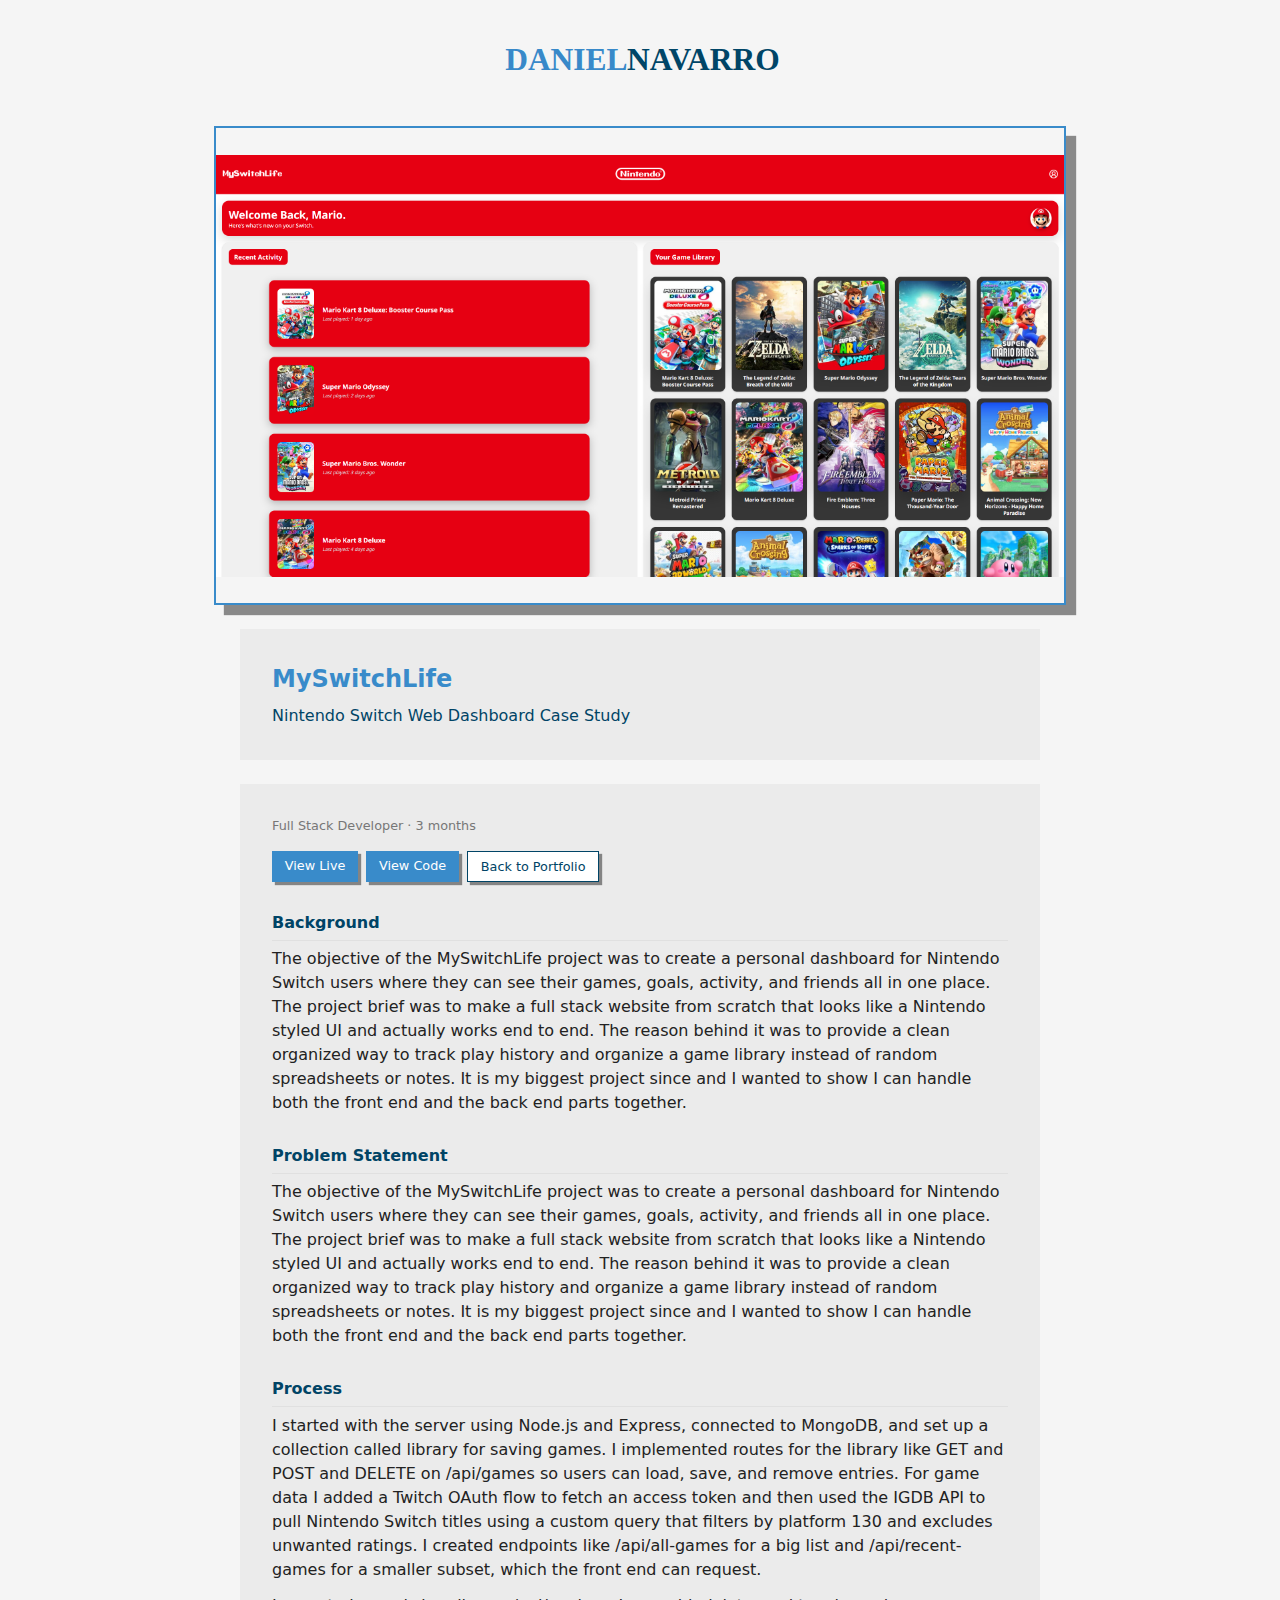
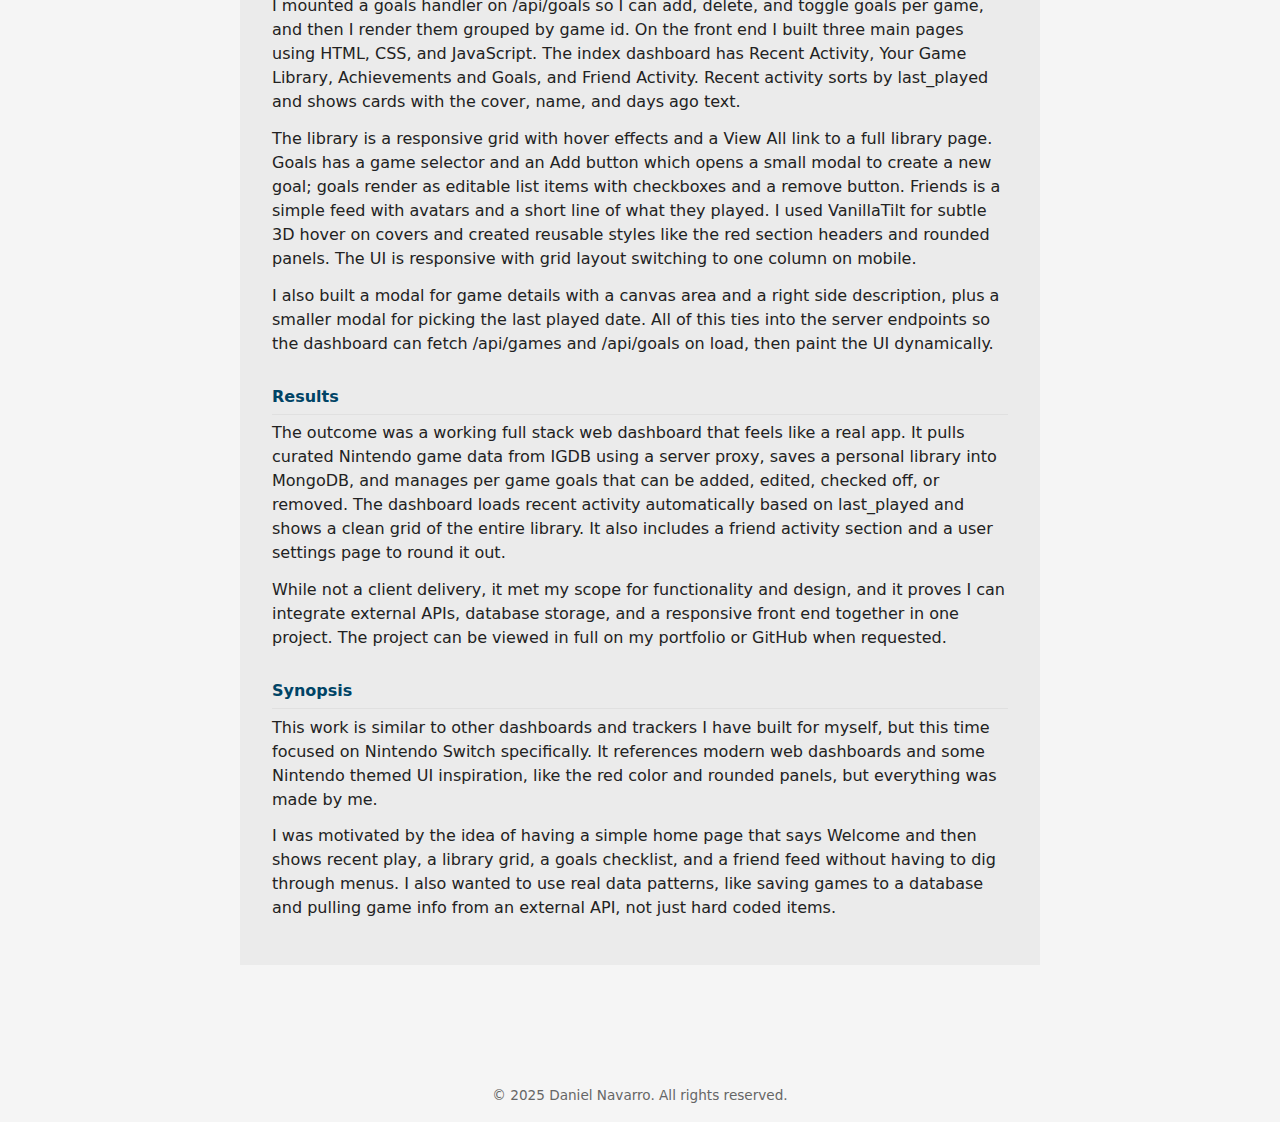
<file: myswitchlife.html>
<!DOCTYPE html>
<html lang="en">
  <head>
    <meta charset="UTF-8" />
    <meta name="viewport" content="width=device-width, initial-scale=1" />
    <title>MySwitchLife - Case Study</title>
    <link rel="stylesheet" href="styles.css" />
  </head>

  <body>
    <main class="container">
      <div class="header-logo">
        <img
          src="images/Horizontal%20RGB.svg"
          alt="Daniel Navarro Logo"
          class="header-logo-img"
        />
      </div>
      <div class="case-image">
        <div class="MySwitchLife"></div>
      </div>
      <section class="case-detail-header case-detail">
        <h2>MySwitchLife</h2>
        <h3>Nintendo Switch Web Dashboard Case Study</h3>
      </section>

      <article class="case-detail">
        <div class="case-meta">Full Stack Developer · 3 months</div>

        <div class="case-actions">
          <a target="_blank" href="https://myswitchlifedashboard.vercel.app"
            >View Live</a
          >
          <a target="_blank" href="https://myswitchlifedashboard.vercel.app"
            >View Code</a
          >
          <a href="index.html" class="btn secondary">Back to Portfolio</a>
        </div>

        <h4>Background</h4>
        <p>
          The objective of the MySwitchLife project was to create a personal
          dashboard for Nintendo Switch users where they can see their games,
          goals, activity, and friends all in one place. The project brief was
          to make a full stack website from scratch that looks like a Nintendo
          styled UI and actually works end to end. The reason behind it was to
          provide a clean organized way to track play history and organize a
          game library instead of random spreadsheets or notes. It is my biggest
          project since and I wanted to show I can handle both the front end and
          the back end parts together.
        </p>

        <h4>Problem Statement</h4>
        <p>
          The objective of the MySwitchLife project was to create a personal
          dashboard for Nintendo Switch users where they can see their games,
          goals, activity, and friends all in one place. The project brief was
          to make a full stack website from scratch that looks like a Nintendo
          styled UI and actually works end to end. The reason behind it was to
          provide a clean organized way to track play history and organize a
          game library instead of random spreadsheets or notes. It is my biggest
          project since and I wanted to show I can handle both the front end and
          the back end parts together.
        </p>

        <h4>Process</h4>
        <p>
          I started with the server using Node.js and Express, connected to
          MongoDB, and set up a collection called library for saving games. I
          implemented routes for the library like GET and POST and DELETE on
          /api/games so users can load, save, and remove entries. For game data
          I added a Twitch OAuth flow to fetch an access token and then used the
          IGDB API to pull Nintendo Switch titles using a custom query that
          filters by platform 130 and excludes unwanted ratings. I created
          endpoints like /api/all-games for a big list and /api/recent-games for
          a smaller subset, which the front end can request.
        </p>
        <p>
          I mounted a goals handler on /api/goals so I can add, delete, and
          toggle goals per game, and then I render them grouped by game id. On
          the front end I built three main pages using HTML, CSS, and
          JavaScript. The index dashboard has Recent Activity, Your Game
          Library, Achievements and Goals, and Friend Activity. Recent activity
          sorts by last_played and shows cards with the cover, name, and days
          ago text.
        </p>
        <p>
          The library is a responsive grid with hover effects and a View All
          link to a full library page. Goals has a game selector and an Add
          button which opens a small modal to create a new goal; goals render as
          editable list items with checkboxes and a remove button. Friends is a
          simple feed with avatars and a short line of what they played. I used
          VanillaTilt for subtle 3D hover on covers and created reusable styles
          like the red section headers and rounded panels. The UI is responsive
          with grid layout switching to one column on mobile.
        </p>
        <p>
          I also built a modal for game details with a canvas area and a right
          side description, plus a smaller modal for picking the last played
          date. All of this ties into the server endpoints so the dashboard can
          fetch /api/games and /api/goals on load, then paint the UI
          dynamically.
        </p>

        <h4>Results</h4>
        <p>
          The outcome was a working full stack web dashboard that feels like a
          real app. It pulls curated Nintendo game data from IGDB using a server
          proxy, saves a personal library into MongoDB, and manages per game
          goals that can be added, edited, checked off, or removed. The
          dashboard loads recent activity automatically based on last_played and
          shows a clean grid of the entire library. It also includes a friend
          activity section and a user settings page to round it out.
        </p>
        <p>
          While not a client delivery, it met my scope for functionality and
          design, and it proves I can integrate external APIs, database storage,
          and a responsive front end together in one project. The project can be
          viewed in full on my portfolio or GitHub when requested.
        </p>

        <h4>Synopsis</h4>
        <p>
          This work is similar to other dashboards and trackers I have built for
          myself, but this time focused on Nintendo Switch specifically. It
          references modern web dashboards and some Nintendo themed UI
          inspiration, like the red color and rounded panels, but everything was
          made by me.
        </p>
        <p>
          I was motivated by the idea of having a simple home page that says
          Welcome and then shows recent play, a library grid, a goals checklist,
          and a friend feed without having to dig through menus. I also wanted
          to use real data patterns, like saving games to a database and pulling
          game info from an external API, not just hard coded items.
        </p>
      </article>
    </main>

    <footer class="footer">© 2025 Daniel Navarro. All rights reserved.</footer>
  </body>
</html>
</file>
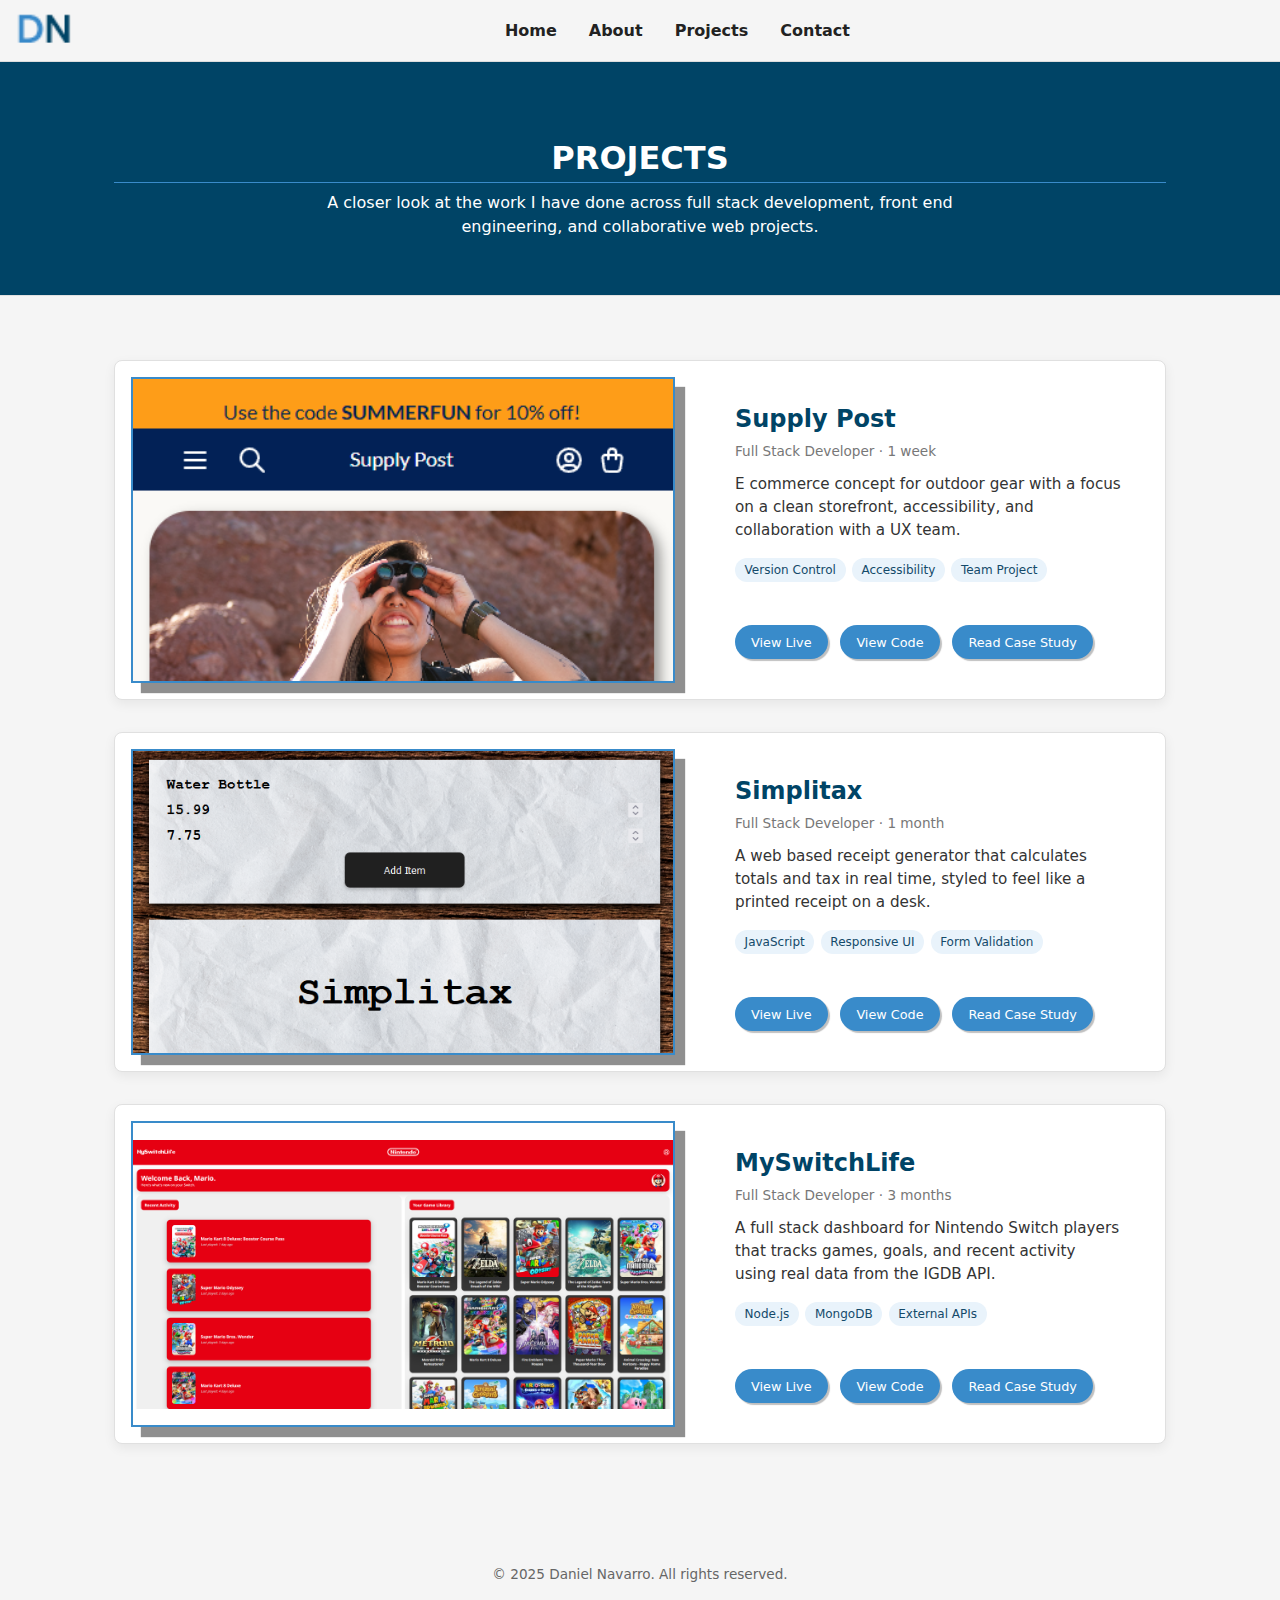
<file: projects.html>
<!DOCTYPE html>
<html lang="en">
  <head>
    <meta charset="UTF-8" />
    <meta name="viewport" content="width=device-width, initial-scale=1" />
    <title>Projects · Daniel Navarro</title>
    <link rel="stylesheet" href="styles.css" />
  </head>

  <body>
    <nav class="navbar">
      <img src="images/Favicon RGB.png" alt="Logo" class="nav-logo" />

      <div class="nav-container">
        <ul class="nav-links">
          <li><a href="index.html">Home</a></li>
          <li><a href="index.html#about">About</a></li>
          <li><a href="projects.html">Projects</a></li>
          <li><a href="index.html#contact">Contact</a></li>
        </ul>
      </div>
    </nav>

    <main class="projects-main">
      <header class="projects-hero">
        <div class="container">
          <h1>Projects</h1>
          <p>
            A closer look at the work I have done across full stack development,
            front end engineering, and collaborative web projects.
          </p>
        </div>
      </header>

      <section class="projects-grid container">
        <!-- Supply Post -->
        <article class="project-card">
          <div class="project-image SupplyPost"></div>

          <div class="project-content">
            <h2>
              <a href="supplypost.html" rel="noopener noreferrer">
                Supply Post
              </a>
            </h2>
            <p class="project-role">Full Stack Developer · 1 week</p>
            <p class="project-summary">
              E commerce concept for outdoor gear with a focus on a clean
              storefront, accessibility, and collaboration with a UX team.
            </p>

            <ul class="project-tags">
              <li>Version Control</li>
              <li>Accessibility</li>
              <li>Team Project</li>
            </ul>

            <div class="project-links">
              <a target="_blank" href="https://operation-base-camp.vercel.app"
                >View Live</a
              >
              <a
                target="_blank"
                href="https://github.com/tsukidan/OperationBaseCamp"
                >View Code</a
              >
              <a href="supplypost.html">Read Case Study</a>
            </div>
          </div>
        </article>

        <!-- Simplitax -->
        <article class="project-card">
          <div class="project-image simplitax"></div>

          <div class="project-content">
            <h2>
              <a href="simplitax.html" rel="noopener noreferrer"> Simplitax </a>
            </h2>
            <p class="project-role">Full Stack Developer · 1 month</p>
            <p class="project-summary">
              A web based receipt generator that calculates totals and tax in
              real time, styled to feel like a printed receipt on a desk.
            </p>

            <ul class="project-tags">
              <li>JavaScript</li>
              <li>Responsive UI</li>
              <li>Form Validation</li>
            </ul>

            <div class="project-links">
              <a target="_blank" href="https://tsukidan.github.io/simplitax/"
                >View Live</a
              >
              <a target="_blank" href="https://github.com/tsukidan/simplitax"
                >View Code</a
              >
              <a href="simplitax.html">Read Case Study</a>
            </div>
          </div>
        </article>

        <!-- MySwitchLife -->
        <article class="project-card">
          <div class="project-image MySwitchLife"></div>

          <div class="project-content">
            <h2>
              <a href="myswitchlife.html" rel="noopener noreferrer">
                MySwitchLife
              </a>
            </h2>
            <p class="project-role">Full Stack Developer · 3 months</p>
            <p class="project-summary">
              A full stack dashboard for Nintendo Switch players that tracks
              games, goals, and recent activity using real data from the IGDB
              API.
            </p>

            <ul class="project-tags">
              <li>Node.js</li>
              <li>MongoDB</li>
              <li>External APIs</li>
            </ul>

            <div class="project-links">
              <a target="_blank" href="https://myswitchlifedashboard.vercel.app"
                >View Live</a
              >
              <a target="_blank" href="https://myswitchlifedashboard.vercel.app"
                >View Code</a
              >
              <a href="myswitchlife.html">Read Case Study</a>
            </div>
          </div>
        </article>
      </section>
    </main>

    <footer class="footer">© 2025 Daniel Navarro. All rights reserved.</footer>
  </body>
</html>
</file>
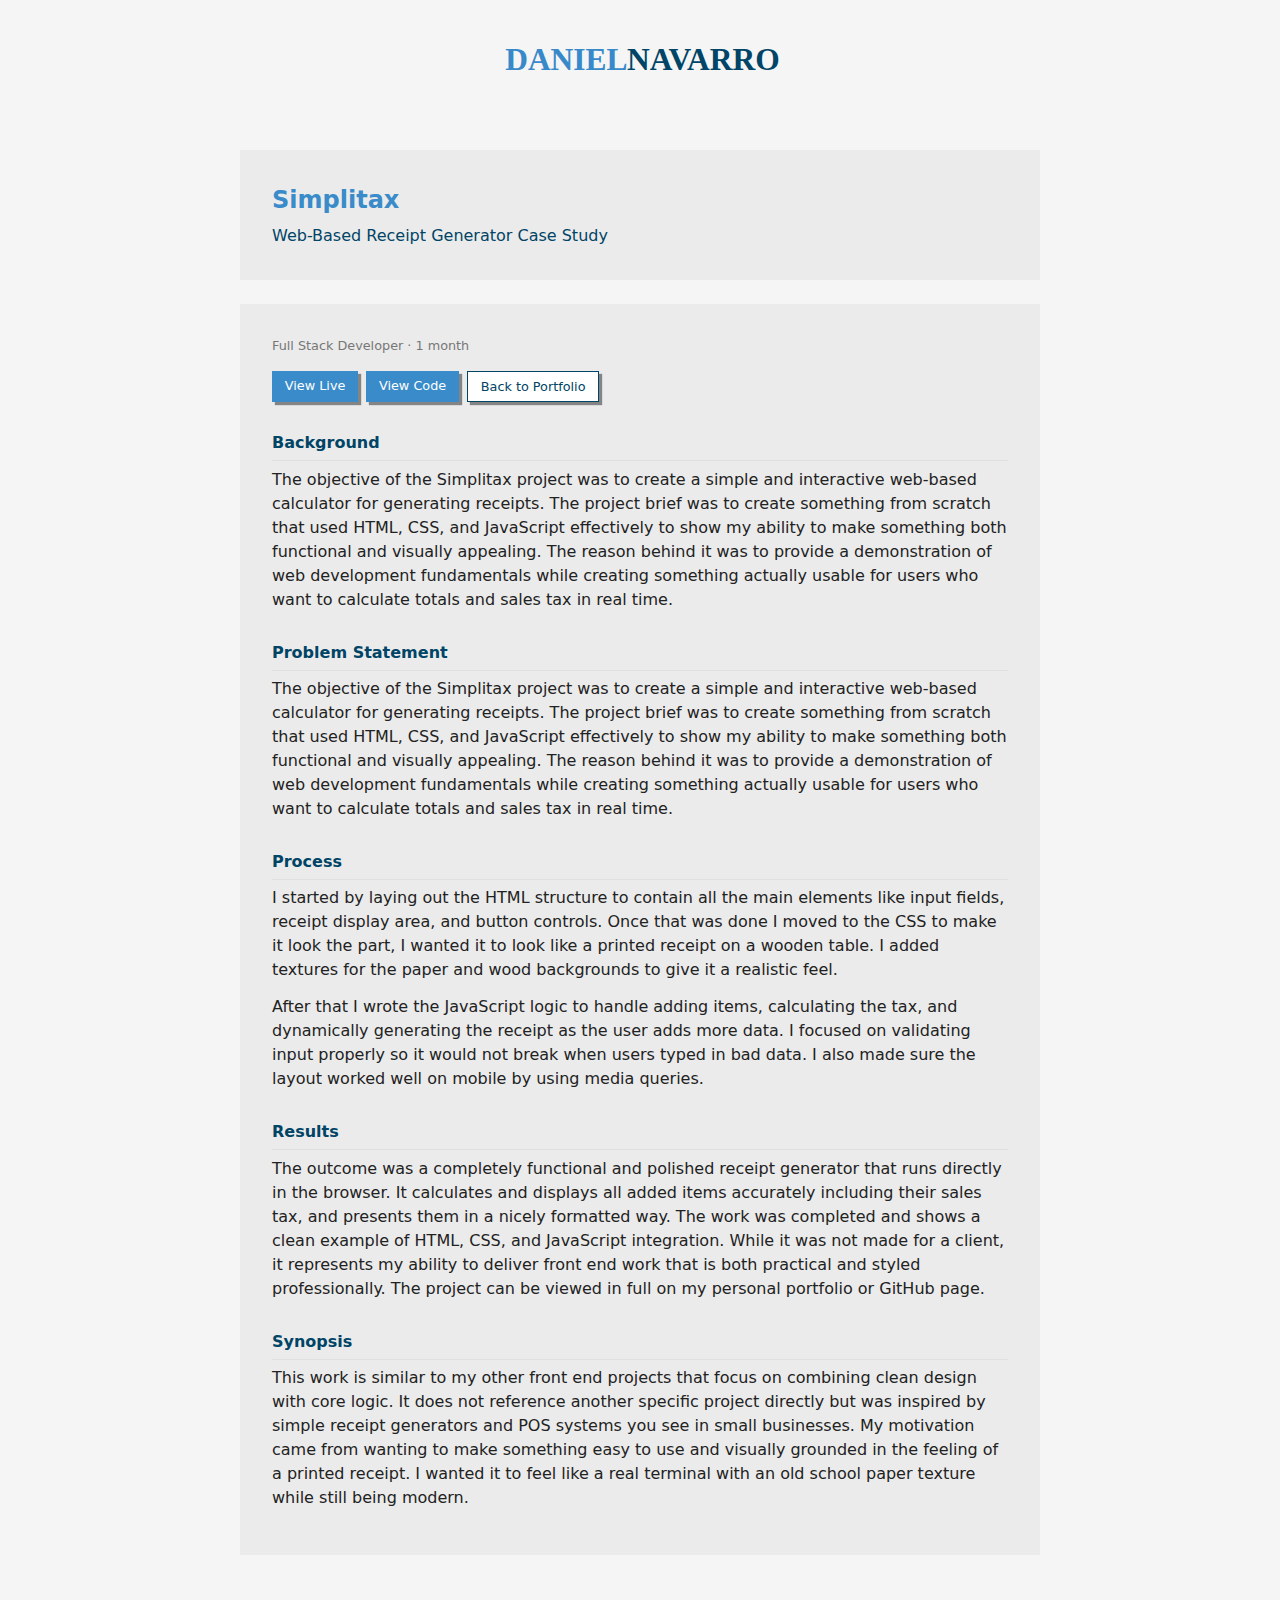
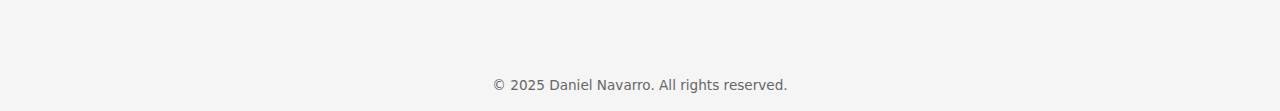
<file: simplitax.html>
<!DOCTYPE html>
<html lang="en">
  <head>
    <meta charset="UTF-8" />
    <meta name="viewport" content="width=device-width, initial-scale=1" />
    <title>Simplitax - Case Study</title>
    <link rel="stylesheet" href="styles.css" />
  </head>

  <body>
    <main class="container">
      <div class="header-logo">
        <img
          src="images/Horizontal%20RGB.svg"
          alt="Daniel Navarro Logo"
          class="header-logo-img"
        />
      </div>
      <div class="case-image">
        <div class=""></div>
      </div>
      <section class="case-detail-header case-detail">
        <h2>Simplitax</h2>
        <h3>Web-Based Receipt Generator Case Study</h3>
      </section>

      <article class="case-detail">
        <div class="case-meta">Full Stack Developer · 1 month</div>

        <div class="case-actions">
          <a target="_blank" href="https://tsukidan.github.io/simplitax/"
            >View Live</a
          >
          <a target="_blank" href="https://github.com/tsukidan/simplitax"
            >View Code</a
          >
          <a href="index.html" class="btn secondary">Back to Portfolio</a>
        </div>

        <h4>Background</h4>
        <p>
          The objective of the Simplitax project was to create a simple and
          interactive web-based calculator for generating receipts. The project
          brief was to create something from scratch that used HTML, CSS, and
          JavaScript effectively to show my ability to make something both
          functional and visually appealing. The reason behind it was to provide
          a demonstration of web development fundamentals while creating
          something actually usable for users who want to calculate totals and
          sales tax in real time.
        </p>

        <h4>Problem Statement</h4>
        <p>
          The objective of the Simplitax project was to create a simple and
          interactive web-based calculator for generating receipts. The project
          brief was to create something from scratch that used HTML, CSS, and
          JavaScript effectively to show my ability to make something both
          functional and visually appealing. The reason behind it was to provide
          a demonstration of web development fundamentals while creating
          something actually usable for users who want to calculate totals and
          sales tax in real time.
        </p>

        <h4>Process</h4>
        <p>
          I started by laying out the HTML structure to contain all the main
          elements like input fields, receipt display area, and button controls.
          Once that was done I moved to the CSS to make it look the part, I
          wanted it to look like a printed receipt on a wooden table. I added
          textures for the paper and wood backgrounds to give it a realistic
          feel.
        </p>
        <p>
          After that I wrote the JavaScript logic to handle adding items,
          calculating the tax, and dynamically generating the receipt as the
          user adds more data. I focused on validating input properly so it
          would not break when users typed in bad data. I also made sure the
          layout worked well on mobile by using media queries.
        </p>

        <h4>Results</h4>
        <p>
          The outcome was a completely functional and polished receipt generator
          that runs directly in the browser. It calculates and displays all
          added items accurately including their sales tax, and presents them in
          a nicely formatted way. The work was completed and shows a clean
          example of HTML, CSS, and JavaScript integration. While it was not
          made for a client, it represents my ability to deliver front end work
          that is both practical and styled professionally. The project can be
          viewed in full on my personal portfolio or GitHub page.
        </p>

        <h4>Synopsis</h4>
        <p>
          This work is similar to my other front end projects that focus on
          combining clean design with core logic. It does not reference another
          specific project directly but was inspired by simple receipt
          generators and POS systems you see in small businesses. My motivation
          came from wanting to make something easy to use and visually grounded
          in the feeling of a printed receipt. I wanted it to feel like a real
          terminal with an old school paper texture while still being modern.
        </p>
      </article>
    </main>

    <footer class="footer">© 2025 Daniel Navarro. All rights reserved.</footer>
  </body>
</html>
</file>
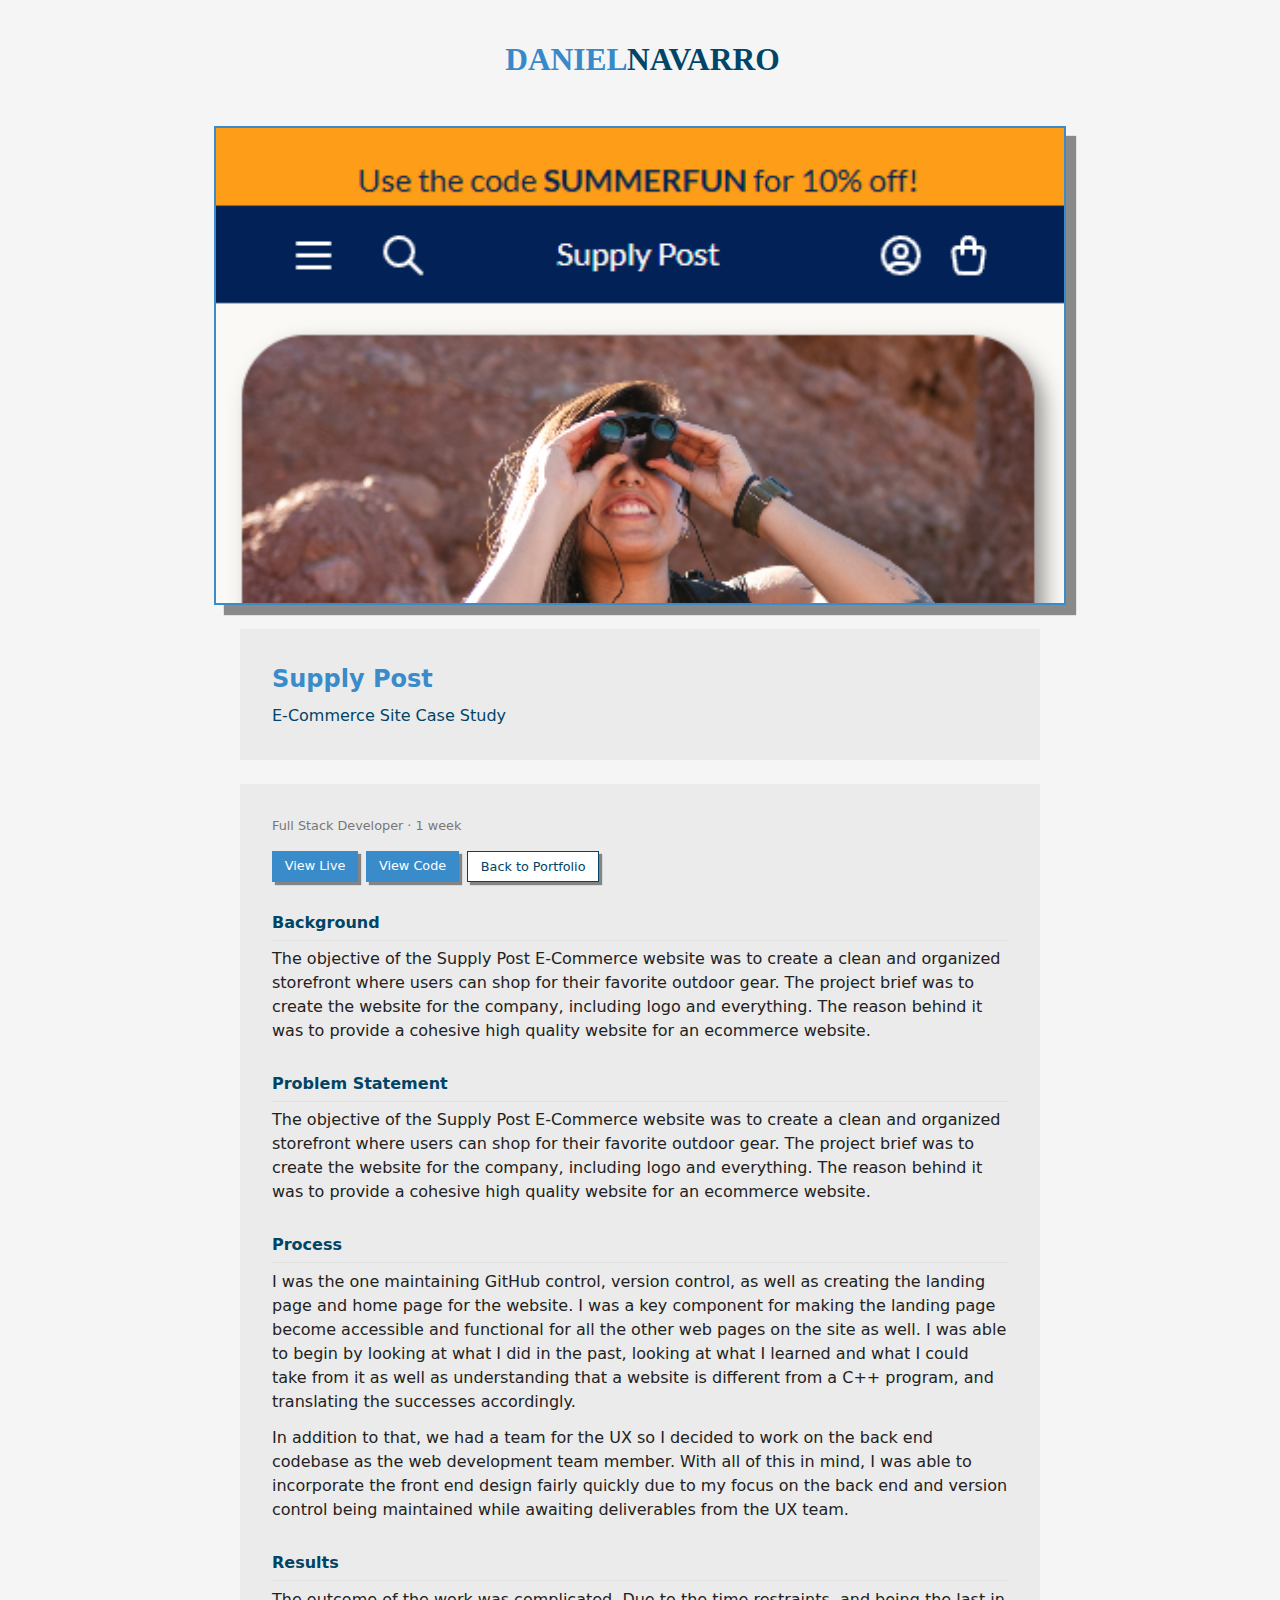
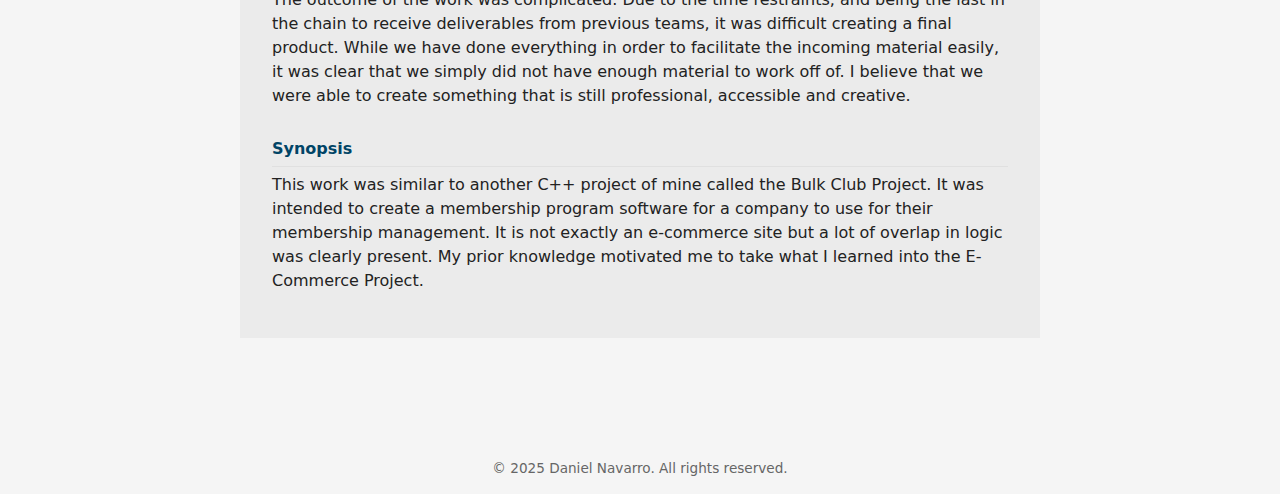
<file: supplypost.html>
<!DOCTYPE html>
<html lang="en">
  <head>
    <meta charset="UTF-8" />
    <meta name="viewport" content="width=device-width, initial-scale=1" />
    <title>Supply Post - Case Study</title>
    <link rel="stylesheet" href="styles.css" />
  </head>

  <body>
    <main class="container">
      <div class="header-logo">
        <img
          src="images/Horizontal%20RGB.svg"
          alt="Daniel Navarro Logo"
          class="header-logo-img"
        />
      </div>
      <div class="case-image">
        <div class="SupplyPost"></div>
      </div>
      <section class="case-detail-header case-detail">
        <h2>Supply Post</h2>
        <h3>E-Commerce Site Case Study</h3>
      </section>

      <article class="case-detail">
        <div class="case-meta">Full Stack Developer · 1 week</div>

        <div class="case-actions">
          <a target="_blank" href="https://operation-base-camp.vercel.app"
            >View Live</a
          >
          <a
            target="_blank"
            href="https://github.com/tsukidan/OperationBaseCamp"
            >View Code</a
          >
          <a href="index.html" class="btn secondary">Back to Portfolio</a>
        </div>

        <h4>Background</h4>
        <p>
          The objective of the Supply Post E-Commerce website was to create a
          clean and organized storefront where users can shop for their favorite
          outdoor gear. The project brief was to create the website for the
          company, including logo and everything. The reason behind it was to
          provide a cohesive high quality website for an ecommerce website.
        </p>

        <h4>Problem Statement</h4>
        <p>
          The objective of the Supply Post E-Commerce website was to create a
          clean and organized storefront where users can shop for their favorite
          outdoor gear. The project brief was to create the website for the
          company, including logo and everything. The reason behind it was to
          provide a cohesive high quality website for an ecommerce website.
        </p>

        <h4>Process</h4>
        <p>
          I was the one maintaining GitHub control, version control, as well as
          creating the landing page and home page for the website. I was a key
          component for making the landing page become accessible and functional
          for all the other web pages on the site as well. I was able to begin
          by looking at what I did in the past, looking at what I learned and
          what I could take from it as well as understanding that a website is
          different from a C++ program, and translating the successes
          accordingly.
        </p>
        <p>
          In addition to that, we had a team for the UX so I decided to work on
          the back end codebase as the web development team member. With all of
          this in mind, I was able to incorporate the front end design fairly
          quickly due to my focus on the back end and version control being
          maintained while awaiting deliverables from the UX team.
        </p>

        <h4>Results</h4>
        <p>
          The outcome of the work was complicated. Due to the time restraints,
          and being the last in the chain to receive deliverables from previous
          teams, it was difficult creating a final product. While we have done
          everything in order to facilitate the incoming material easily, it was
          clear that we simply did not have enough material to work off of. I
          believe that we were able to create something that is still
          professional, accessible and creative.
        </p>

        <h4>Synopsis</h4>
        <p>
          This work was similar to another C++ project of mine called the Bulk
          Club Project. It was intended to create a membership program software
          for a company to use for their membership management. It is not
          exactly an e-commerce site but a lot of overlap in logic was clearly
          present. My prior knowledge motivated me to take what I learned into
          the E-Commerce Project.
        </p>
      </article>
    </main>

    <footer class="footer">© 2025 Daniel Navarro. All rights reserved.</footer>
  </body>
</html>
</file>
<file: styles.css>
:root {
  --color-main: #398bca;
  --color-secondary: #004466;
}

/* Basic reset */
* {
  box-sizing: border-box;
  margin: 0;
  padding: 0;
}

body {
  font-family: system-ui, sans-serif;
  background: #f5f5f5;
  color: #222;
  line-height: 1.5;
}

img {
  max-width: 100%;
  display: block;
}

.container {
  max-width: 900px;
  margin: auto;
  padding: 1.5rem;
}

.container h2 {
  color: var(--color-main);
}

.container h3 {
  color: var(--color-secondary);
}

/* --------------------------------------------- */
/* HEADER */
/* --------------------------------------------- */

.header {
  position: relative;
  background: url("images/ocean.jpg") center/cover no-repeat;
  border-bottom: 1px solid #ddd;
  overflow: hidden;
  min-height: 300px;
}

/* Required darker overlay */
.header::before {
  content: "";
  position: absolute;
  inset: 0;
  background: linear-gradient(
    to bottom,
    rgba(0, 0, 0, 0.4) 0%,
    rgba(0, 0, 0, 0.7) 100%
  );
  z-index: 0;
}

/* Keep header content above overlay */
.header .container {
  position: relative;
  z-index: 1;
}

/* Hero wrapper */
.hero {
  padding: 2rem 0;
  color: white;
}

/* LOGO BELOW HEADER (ON INDEX AND DETAIL PAGES) */
.header-logo {
  width: 100%;
  text-align: center;
  margin-bottom: 3rem;
  padding-top: 1rem;
}

.header-logo-img {
  width: 280px;
  max-width: 100%;
  display: block;
  margin: auto;
}

/* TWO-COLUMN LAYOUT */
.hero-grid {
  display: grid;
  grid-template-columns: 180px 1fr;
  gap: 2rem;
  align-items: center;
  backdrop-filter: blur(20px);
  padding: 40px;
  border: 1px solid rgba(220, 220, 220, 0.1);
  box-shadow: 0 3px 1px #00000015;
}

/* Left column: DN box */
.hero-left {
  display: flex;
  justify-content: center;
}

.logo-square {
  width: 140px;
  height: 140px;
  border: 2px solid #0074d9;
  display: flex;
  align-items: center;
  justify-content: center;
  font-size: 2.5rem;
  color: #0074d9;
  background: url("./images/headshot.png");
  background-size: cover;
  background-repeat: no-repeat;
}

/* Center buttons vertically in About Me section */
.pitch-summary .hero-actions {
  display: flex;
  flex-direction: column;
  align-items: center;
  gap: 1rem;
  margin-top: 1.5rem;
}

.btn {
  padding: 0.5rem 1rem;
  background: var(--color-main);
  color: white;
  text-decoration: none;
  transition: all ease 0.5s;
}

.btn:hover {
  box-shadow: var(--color-main) 0 0 10px;
}

.btn.secondary {
  background: white;
  border: 1px solid var(--color-secondary);
  color: var(--color-secondary);
}

/* --------------------------------------------- */
/* SECTIONS */
/* --------------------------------------------- */

.section-header {
  text-align: center;
  margin: 2.5rem 0;
}

/* CASE STUDIES CLEAN STYLE */
.case-study {
  background: transparent;
  padding: 1.5rem 0;
  margin-bottom: 2rem;
  border-bottom: 1px solid #e0e0e0;
  display: grid;
  grid-template-columns: 1fr 1fr;
  gap: 1.5rem;
}

.case-study:last-of-type {
  border-bottom: none;
}

.case-meta {
  font-size: 0.8rem;
  color: #777;
}

.case-subtitle {
  font-size: 0.9rem;
  color: #444;
  margin-bottom: 1rem;
}

.case-actions {
  margin-top: 1rem;
  display: flex;
  gap: 0.5rem;
}

.case-actions a {
  padding: 0.3rem 0.8rem;
  text-decoration: none;
  font-size: 0.8rem;
  background-color: var(--color-main);
  color: #fff;
  box-shadow: 3px 3px 1px #00000070;
}

/* Case study title links on index: original colors, no underline */
.case-study h3 a {
  color: inherit;
  text-decoration: none;
}

/* IMAGE PLACEHOLDERS */
.case-image {
  display: flex;
  align-items: center;
  justify-content: center;
}

.simplitax {
  width: 100%;
  aspect-ratio: 16 / 9;
  border: 2px solid var(--color-main);
  display: flex;
  align-items: center;
  justify-content: center;
  font-size: 1rem;
  font-weight: 600;
  color: var(--color-main);
  background: #f9fcff;
  background: url("./images/simplitax.png");
  background-size: cover;
  background-repeat: no-repeat;
  background-position: top center;
  box-shadow: 10px 10px 1px #00000070;
}

.MySwitchLife {
  width: 100%;
  aspect-ratio: 16 / 9;
  border: 2px solid var(--color-main);
  display: flex;
  align-items: center;
  justify-content: center;
  font-size: 1rem;
  font-weight: 600;
  color: var(--color-main);
  background: url("./images/myswitchlife.png");
  background-size: contain;
  background-repeat: no-repeat;
  background-position: center;
  box-shadow: 10px 10px 1px #00000070;
}

.SupplyPost {
  width: 100%;
  aspect-ratio: 16 / 9;
  border: 2px solid var(--color-main);
  display: flex;
  align-items: center;
  justify-content: center;
  font-size: 1rem;
  font-weight: 600;
  color: var(--color-main);
  background: url("./images/operationbasecamp.png");
  background-size: cover;
  background-repeat: no-repeat;
  background-position: top center;
  box-shadow: 10px 10px 1px #00000070;
}

/* --------------------------------------------- */
/* CASE DETAIL PAGES */
/* --------------------------------------------- */

.case-detail {
  max-width: 800px;
  margin: 0 auto 3rem;
  background: rgb(235, 235, 235);
  padding: 2rem;
}

.case-detail h4 {
  border-bottom: 1px solid #e0e0e0;
  padding-bottom: 5px;
  padding-top: 5px;
}

.case-detail-header {
  margin-bottom: 1.5rem;
  margin-top: 1.5rem;
}

.case-detail-header h2 {
  margin-bottom: 0.4rem;
}

.case-detail-header h3 {
  font-size: 1rem;
  font-weight: 400;
}

.case-detail .case-meta {
  margin-bottom: 1rem;
}

.case-detail h4 {
  margin-top: 1.5rem;
  margin-bottom: 0.4rem;
  color: var(--color-secondary);
}

.case-detail p {
  margin-bottom: 0.8rem;
}

/* --------------------------------------------- */
/* CONTACT */
/* --------------------------------------------- */

.contact-section h2 {
  text-align: center;
}

.contact-section {
  background: white;
  padding: 2rem;
  border: 1px solid #e0e0e0;
  margin-top: 3rem;
}

.contact-section form {
  display: flex;
  flex-direction: column;
  gap: 0.8rem;
}

input,
textarea {
  padding: 0.5rem;
  border: 1px solid #ccc;
}

/* --------------------------------------------- */
/* FOOTER */
/* --------------------------------------------- */

.footer {
  text-align: center;
  padding: 1rem;
  margin-top: 2rem;
  font-size: 0.85rem;
  color: #666;
}

/* --------------------------------------------- */
/* MOBILE */
/* --------------------------------------------- */

@media (max-width: 700px) {
  .hero {
    padding-left: 1.2rem;
    padding-right: 1.2rem;
  }

  .hero-grid {
    grid-template-columns: 1fr;
    text-align: center;
  }

  .hero-actions {
    justify-content: center;
  }

  .case-study {
    grid-template-columns: 1fr;
  }

  .case-detail {
    margin-bottom: 2rem;
  }
}

/* --------------------------------------------- */
/* NAVBAR */
/* --------------------------------------------- */

.navbar {
  width: 100%;
  background: #f5f5f5;
  border-bottom: 1px solid #ddd;
  padding: 0.5rem 0;
  display: flex;
  align-items: center;
  position: relative;
}

.nav-logo {
  height: 45px;
  width: auto;
  margin-left: 1rem;
}

/* center container for nav links */
.nav-container {
  flex: 1;
  display: flex;
  justify-content: center;
}

.nav-links {
  list-style: none;
  display: flex;
  gap: 2rem;
}

.nav-links a {
  color: #222;
  text-decoration: none;
  font-weight: 600;
  transition: opacity 0.2s ease;
}

.nav-links a:hover {
  opacity: 0.6;
}

/* Mobile layout */
@media (max-width: 700px) {
  .navbar {
    flex-direction: column;
    gap: 0.5rem;
  }

  .nav-container {
    justify-content: center;
  }
}

/* --------------------------------------------- */
/* PITCH SUMMARY SECTION */
/* --------------------------------------------- */

.pitch-summary {
  max-width: 780px;
  margin: 2rem auto 3rem auto;
  background: white;
  padding: 2rem;
  border-radius: 6px;
  box-shadow: 0 3px 6px #00000015;
  border: 1px solid #e5e5e5;
}

.pitch-summary h2 {
  text-align: center;
  margin-bottom: 1rem;
  color: var(--color-main);
}

.pitch-summary p {
  margin-bottom: 1rem;
  font-size: 1rem;
  line-height: 1.65;
  color: #333;
  text-align: center;
}

/* --------------------------------------------- */
/* PROJECTS PAGE */
/* --------------------------------------------- */

.projects-main {
  background: #f5f5f5;
  padding-bottom: 3rem;
}

/* wider layout just for projects page */
.projects-main .container {
  max-width: 1100px;
}

.projects-hero {
  padding: 3rem 0 2rem 0;
  border-bottom: 1px solid #e0e0e0;
  background: var(--color-secondary);
}

.projects-hero h1 {
  font-size: 2rem;
  margin-bottom: 0.5rem;
  color: #fff;
  text-align: center;
  text-transform: uppercase;
  border-bottom: 1px solid var(--color-main);
}

.projects-hero p {
  max-width: 650px;
  margin: 0 auto;
  text-align: center;
  color: #fff;
}

/* Grid of project cards */
.projects-grid {
  display: grid;
  grid-template-columns: 1fr;
  gap: 2rem;
  margin-top: 2.5rem;
}

/* Project card */
.project-card {
  background: white;
  border-radius: 8px;
  overflow: hidden;
  border: 1px solid #e0e0e0;
  box-shadow: 0 4px 12px #00000010;
  display: grid;
  grid-template-columns: 1fr 1fr;
  min-height: 340px;
  gap: 2rem;
  padding: 1rem;
}

.project-image {
  min-height: 260px;
}

/* reuse existing SupplyPost, simplitax, MySwitchLife as backgrounds */

.project-content {
  padding: 1.5rem 1.75rem;
  display: flex;
  flex-direction: column;
  justify-content: space-between;
}

.project-content h2 {
  margin-bottom: 0.25rem;
}

.project-content h2 a {
  color: var(--color-secondary);
  text-decoration: none;
}

.project-content h2 a:hover {
  opacity: 0.75;
}

.project-role {
  font-size: 0.85rem;
  color: #777;
  margin-bottom: 0.75rem;
}

.project-summary {
  font-size: 0.95rem;
  color: #333;
  margin-bottom: 1rem;
}

/* Tag pills */
.project-tags {
  list-style: none;
  display: flex;
  flex-wrap: wrap;
  gap: 0.4rem;
  margin-bottom: 1rem;
  padding: 0;
}

.project-tags li {
  font-size: 0.75rem;
  padding: 0.2rem 0.6rem;
  border-radius: 999px;
  background: #e9f3fb;
  color: #144a6a;
}

/* Links row */
.project-links {
  margin-top: auto;
  display: flex;
  flex-wrap: wrap;
  gap: 0.8rem;
}

.project-links a {
  font-size: 0.8rem;
  padding: 0.45rem 1rem;
  border-radius: 999px;
  text-decoration: none;
  background: var(--color-main);
  color: white;
  box-shadow: 2px 2px 1px #00000040;
}

/* keep last one styled like the others for visibility */
.project-links a:last-child {
  background: var(--color-main);
  color: white;
  border: none;
  box-shadow: 2px 2px 1px #00000040;
}

/* Responsive adjustments */
@media (max-width: 900px) {
  .project-card {
    grid-template-columns: 1fr;
  }

  .project-image {
    min-height: 180px;
  }
}
</file>
